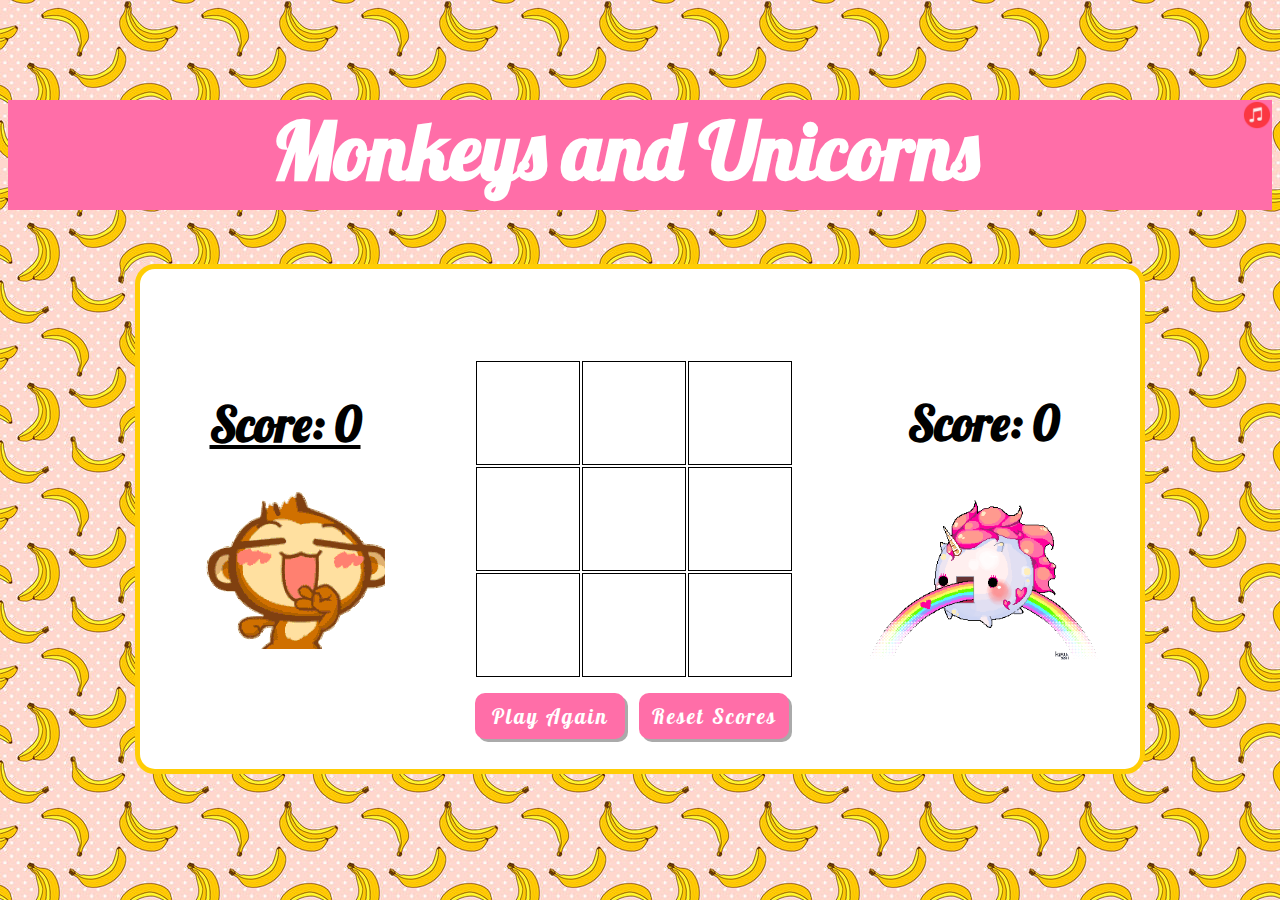
<file: index.html>
<!DOCTYPE html>
<html lang="en">
<head>
  <meta charset="UTF-8">
  <link href="https://fonts.googleapis.com/css?family=Lobster|Shadows+Into+Light" rel="stylesheet">
  <link rel="stylesheet" type="text/css" href="css/style.css">
  <script  src="js/jquery-1.12.4.js"></script>
  <script type="text/javascript" src="js/tictactoe.js"></script>
  <title>Tic Tac Toe</title>
</head>
<body>
  <audio src="song.mp3" autoplay loop>
  </audio>

  <img id="musicButton" src="images/music.png">
  <h1>Monkeys and Unicorns</h1>
  <div class="container">
    <div id="winner">
    </div>
    <div id="left" class="box">
      <h2 id="scoreX">Score: 0</h2>
      <img src="images/banana-win.gif">
    </div>
    <table>
      <tr id='row1'>
        <td id='a1'></th>
        <td id='a2'></th>
        <td id='a3'></th>
      </tr>
      <tr id='row2'>
        <td id ='b1'></td>
        <td id ='b2'></td>
        <td id='b3'></td>
      </tr>
      <tr id='row3'>
        <td id='c1'></td>
        <td id='c2'></td>
        <td id='c3'></td>
      </tr>
    </table>
    <div id="right" class="box">
      <h2 id="scoreY">Score: 0</h2>
      <img src="images/unicorn-win.gif">
    </div>
    <button class="reset">Play Again</button>
    <button class="resetScore">Reset Scores</button>
  </div>
</body>
</html>
</file>
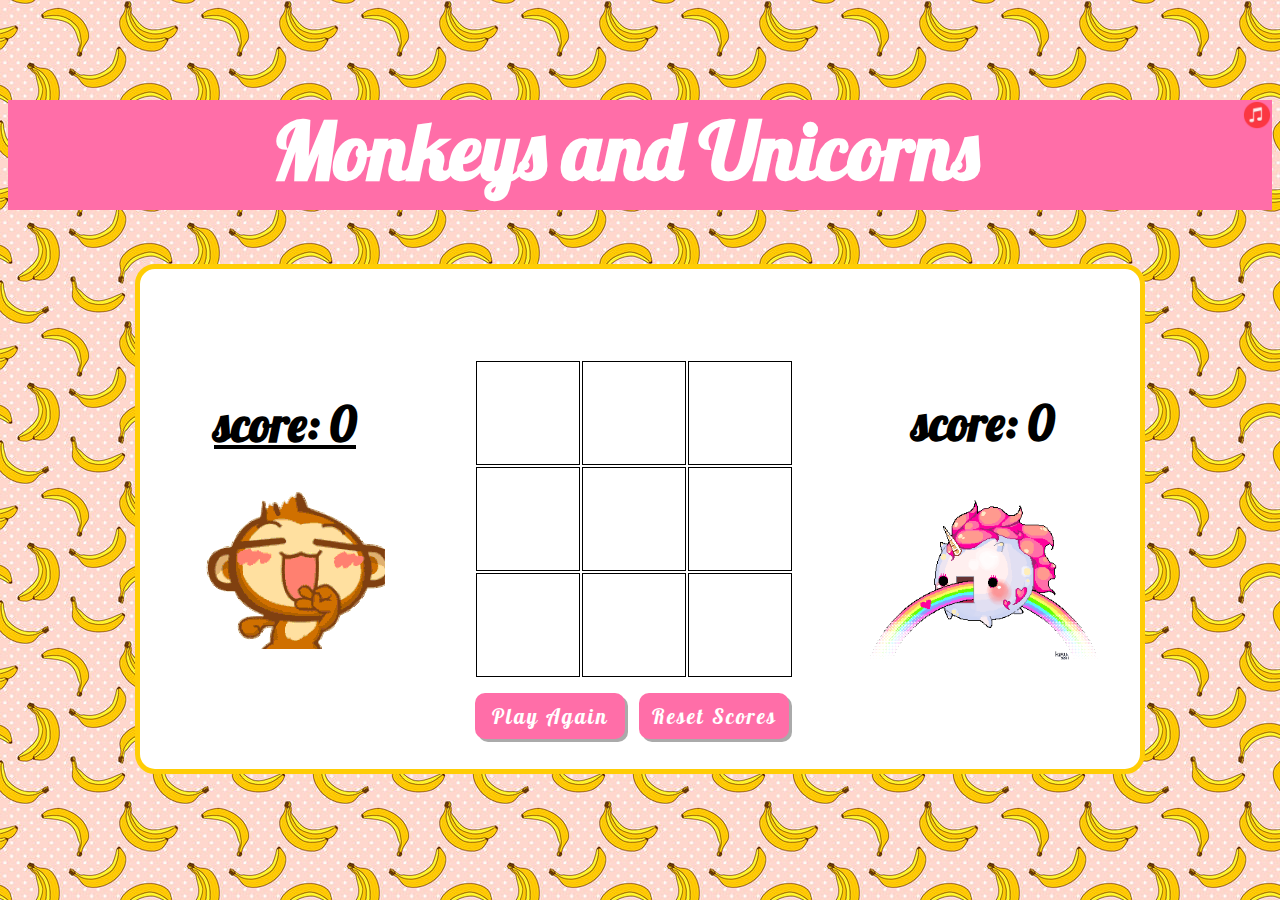
<file: tictactoe.html>
<!DOCTYPE html>
<html lang="en">
<head>
  <meta charset="UTF-8">
  <link href="https://fonts.googleapis.com/css?family=Lobster|Shadows+Into+Light" rel="stylesheet">
  <link rel="stylesheet" type="text/css" href="css/style.css">
  <script  src="js/jquery-1.12.4.js"></script>
  <script type="text/javascript" src="js/tictactoe.js"></script>
  <title>Tic Tac Toe</title>
</head>
<body>
  <audio src="song.mp3" autoplay loop>
  </audio>

  <img id="musicButton" src="images/music.png">
  <h1>Monkeys and Unicorns</h1>
  <div class="container">
    <div id="winner">
    </div>
    <div id="left" class="box">
      <h2 id="scoreX">score: 0</h2>
      <img src="images/banana-win.gif">
    </div>
    <table>
      <tr id='row1'>
        <td id='a1'></th>
        <td id='a2'></th>
        <td id='a3'></th>
      </tr>
      <tr id='row2'>
        <td id ='b1'></td>
        <td id ='b2'></td>
        <td id='b3'></td>
      </tr>
      <tr id='row3'>
        <td id='c1'></td>
        <td id='c2'></td>
        <td id='c3'></td>
      </tr>
    </table>
    <div id="right" class="box">
      <h2 id="scoreY">score: 0</h2>
      <img src="images/unicorn-win.gif">
    </div>
    <button class="reset">Play Again</button>
    <button class="resetScore">Reset Scores</button>
  </div>
</body>
</html>
</file>
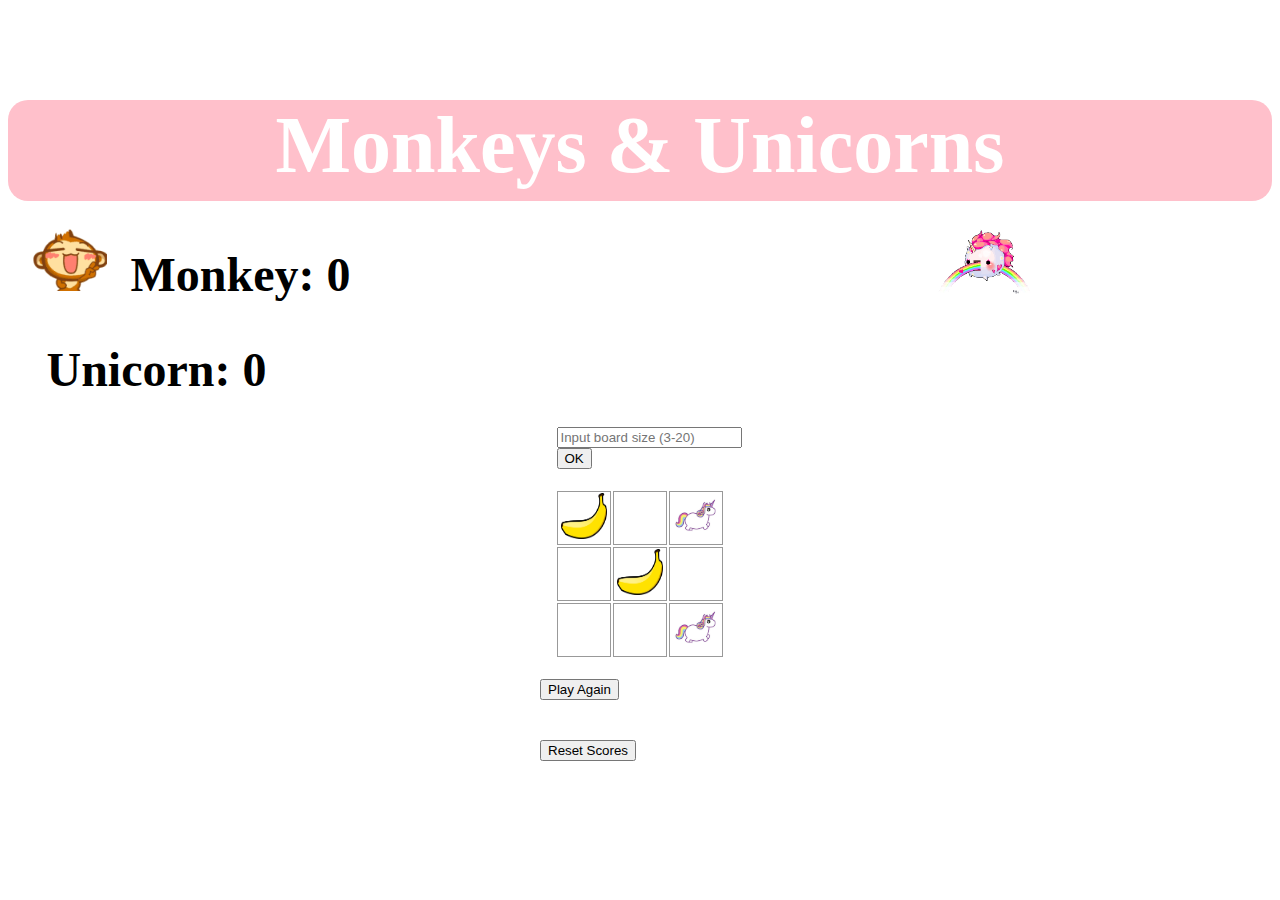
<file: images/Monkeys & Unicorns.htm>
<!DOCTYPE html>
<!-- saved from url=(0049)file:///Users/Jess/Projects/project0-2/index.html -->
<html lang="en"><head><meta http-equiv="Content-Type" content="text/html; charset=UTF-8">
  
  <link href="./Monkeys &amp; Unicorns_files/css" rel="stylesheet">
  <link rel="stylesheet" type="text/css" href="./Monkeys &amp; Unicorns_files/style.css">

  <title>Monkeys &amp; Unicorns</title>
</head>
<body>

  <h1>Monkeys &amp; Unicorns</h1>
    <div id="scores">
      <img id="winX" src="./Monkeys &amp; Unicorns_files/banana-win.gif">
      <h2 id="scoreX">Monkey: 0</h2>
      <img id="winY" src="./Monkeys &amp; Unicorns_files/unicorn-win.gif">
      <h2 id="scoreY">Unicorn: 0</h2>
    </div>
  <div id="container">
      <div id="size">
        <input placeholder="Input board size (3-20)">
        <button id="enterSize"> OK </button>
      </div>

      <table><tbody><tr><td id="c00" class=""><img src="./Monkeys &amp; Unicorns_files/banana.png" id="banana"></td><td id="c01" class=""></td><td id="c02" class="clicked"><img src="./Monkeys &amp; Unicorns_files/unicorn.jpeg" id="unicorn"></td></tr><tr><td id="c10" class=""></td><td id="c11" class=""><img src="./Monkeys &amp; Unicorns_files/banana.png" id="banana"></td><td id="c12" class=""></td></tr><tr><td id="c20" class=""></td><td id="c21" class=""></td><td id="c22" class="clicked"><img src="./Monkeys &amp; Unicorns_files/unicorn.jpeg" id="unicorn"></td></tr></tbody></table>
      <div class="buttons">
        <button class="reset">Play Again</button>
        <button class="resetScore">Reset Scores</button>
      </div>
    <div id="winner"></div>
  </div>

<script src="./Monkeys &amp; Unicorns_files/jquery-1.12.4.js"></script>
<script type="text/javascript" src="./Monkeys &amp; Unicorns_files/tictactoe2.js"></script>


</body></html>
</file>
<file: css/style.css>
body {
background-image: url('../images/background.jpg');
}

h1 {
  margin-top: 100px;
  font-family: 'Lobster', cursive;
  font-size: 5em;
  text-align: center;
  background-color: #ff6ea8;
  color:white;
  padding-bottom: 10px;
}

h2 {
  font-family: 'Lobster', cursive;
  font-size: 2em;
  text-align: center;
  margin-top: -5px;
  margin-bottom: -5px;
}

.container {
  display:block;
  margin: 0px auto;
  width:1000px;
  height: 500px;
  background-color: white;
  border: 5px solid #ffcd05;
  border-radius: 20px;
}

.reset, .resetScore {
  margin: 0px auto;
  margin-top: 10px;
  margin-left: 10px;
  padding: 10px;
  width: 150px;
  font-size: 1.3em;
  font-family: 'Lobster', cursive;
  background-color: #ff6ea8;
  border: none;
  color: white;
  letter-spacing: 2px;
  border-radius: 10px 10px 10px 10px;
  box-shadow: 3px 3px #aaa;
}

.reset {
  margin-left: 335px;
}

button:hover {
  background-color: #db61a4;
}

.box {
  display:inline-block;
  width: 290px;
}

#left img {
  margin: 0px 0px 30px 45px;
  display: absolute;
}

#right img {
  width: 249px;
  margin: 30px 0px 0px 20px;
}

table {
  display:inline-block;
  margin: 0px 40px 0px 40px;
}

td {
  border: 1px solid black;
  height: 100px;
  width: 100px;
  text-align: center;
}

#banana {
  width: 70px;
  height: 70px;
  margin: 0 auto;
}

#unicorn {
  width:96px;
}

#winner {
  font-family: 'Shadows Into Light', cursive;
  text-align: center;
  font-size: 2.5em;
  color:#db61a4;
  height:90px;
  margin-top: 15px;
  margin-bottom: -15px;
}

/*highlights the row that won*/
.win {
  border: 2px solid black;
}

#musicButton {
  width:30px;
  display: inline-block;
  float:right;
}
</file>
